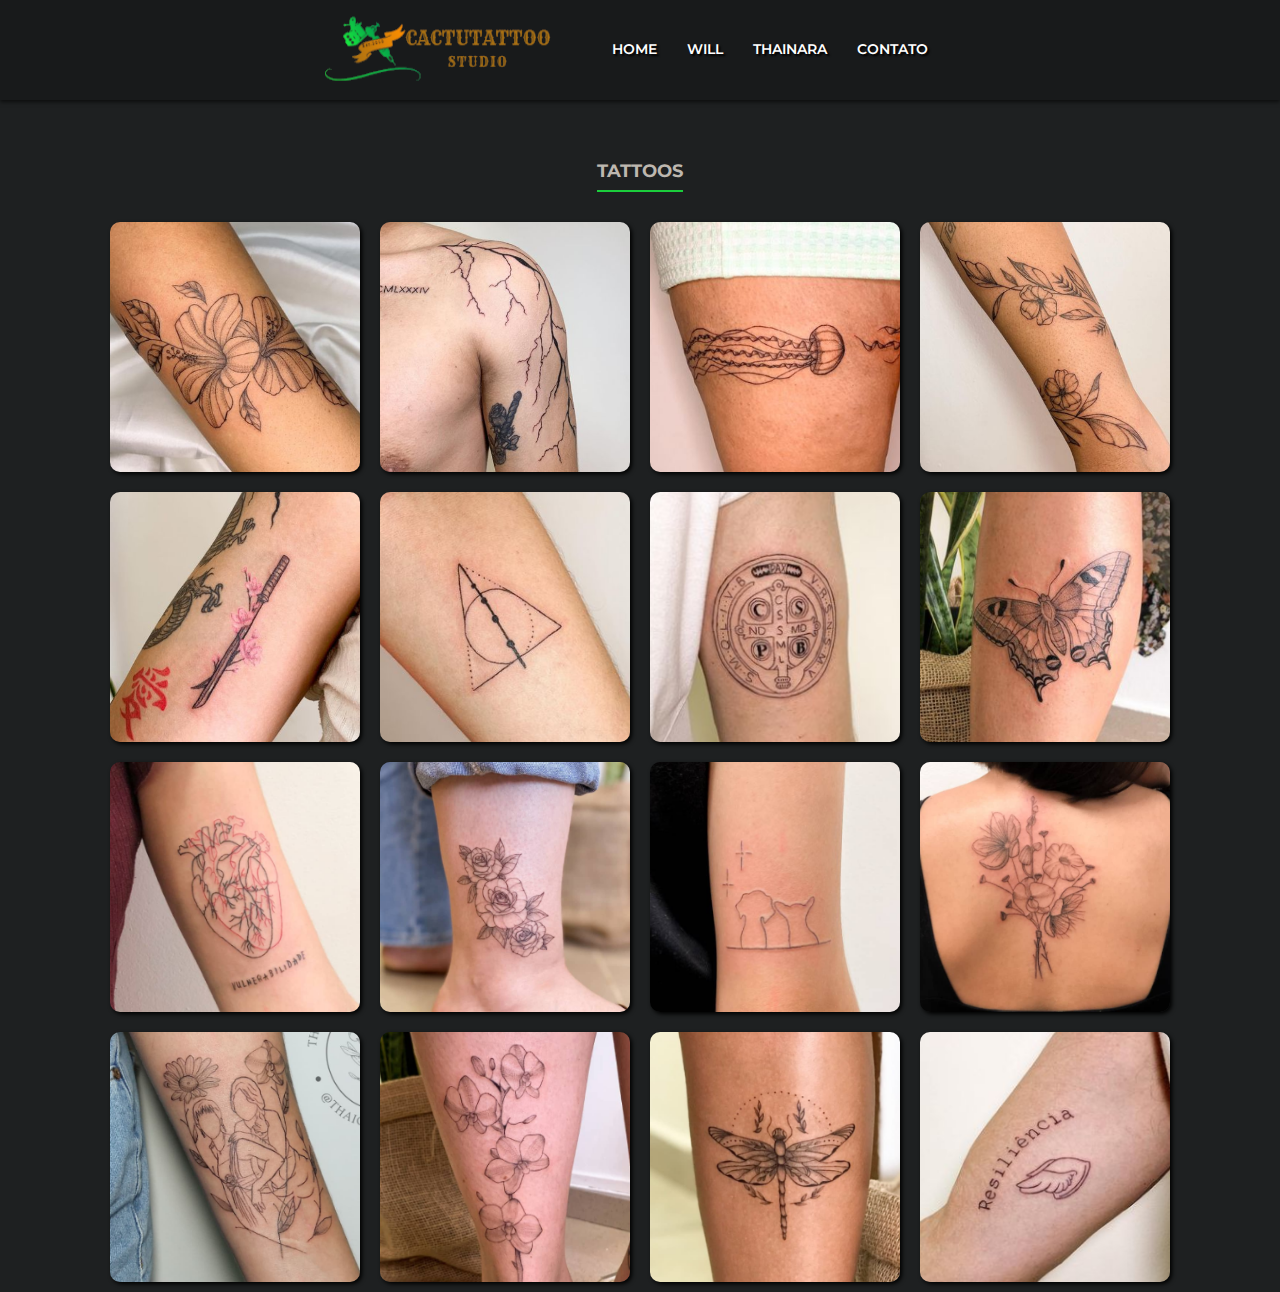
<file: assets/view/piercing.html>
<!DOCTYPE html>
<html lang="pt-br">
<head>
    <meta charset="UTF-8">
    <meta http-equiv="X-UA-Compatible" content="IE=edge">
    <meta name="viewport" content="width=device-width, initial-scale=1.0">
    <link href="https://fonts.googleapis.com/css2?family=Montserrat:wght@200;400;600;700&display=swap" rel="stylesheet">
    <link href="https://fonts.googleapis.com/css2?family=Beau+Rivage&display=swap" rel="stylesheet">
    <link href="https://fonts.googleapis.com/css2?family=Lora:ital,wght@1,600&family=Montserrat:wght@700&display=swap" rel="stylesheet">
    <link rel="shortcut icon" href="/assets/img/favicon.ico" type="image/x-icon">
    <link rel="stylesheet" href="../style/pages.css">
    <script src="/assets/controller/menu.js"></script>
    <title>Cactutattoo Studio: Thainara Tattoos</title>
</head>
<body>
    <header>
        <div class="container">
            <div class="logo">
                <a href="#">
                    <picture>
                        <source media="(max-width: )" srcset="">
                        <img src="../img/logo.png" alt="Logo">
                    </picture>
                </a>
            </div>
            <div class="menu">
                <img class="menu_open" src="/assets/img/menu.png" alt="">
                <nav>
                    <ul>
                        <li><a href="../../index.html">home</a></li>
                        <li><a href="/assets/view/tattoo.html">will</a></li>
                        <li><a href="#">thainara</a></li>
                        <li><a href="https://wa.me/556292134966" target="_blank">contato</a></li>
                    </ul>
                </nav>
            </div>
        </div>
    </header>
    <main>
        <section class="galeria">
            <div class="container">
                <div class="widget-title">
                    <div class="widget-title-text">tattoos</div>
                    <div class="widget-title-bar"></div>
                </div>
                <div class="area_fotos">
                    <div class="foto pg_ft1"></div>
                    <div class="foto pg_ft2"></div>
                    <div class="foto pg_ft3"></div>
                    <div class="foto pg_ft4"></div>
                </div>
                <div class="area_fotos">
                    <div class="foto pg_ft5"></div>
                    <div class="foto pg_ft6"></div>
                    <div class="foto pg_ft7"></div>
                    <div class="foto pg_ft8"></div>
                </div>
                <div class="area_fotos">
                    <div class="foto pg_ft9"></div>
                    <div class="foto pg_ft10"></div>
                    <div class="foto pg_ft11"></div>
                    <div class="foto pg_ft12"></div>
                </div>
                <div class="area_fotos">
                    <div class="foto pg_ft13"></div>
                    <div class="foto pg_ft14"></div>
                    <div class="foto pg_ft15"></div>
                    <div class="foto pg_ft16"></div>
                </div>
            </div>
        </section>
    </main>
</body>
</html>
</file>
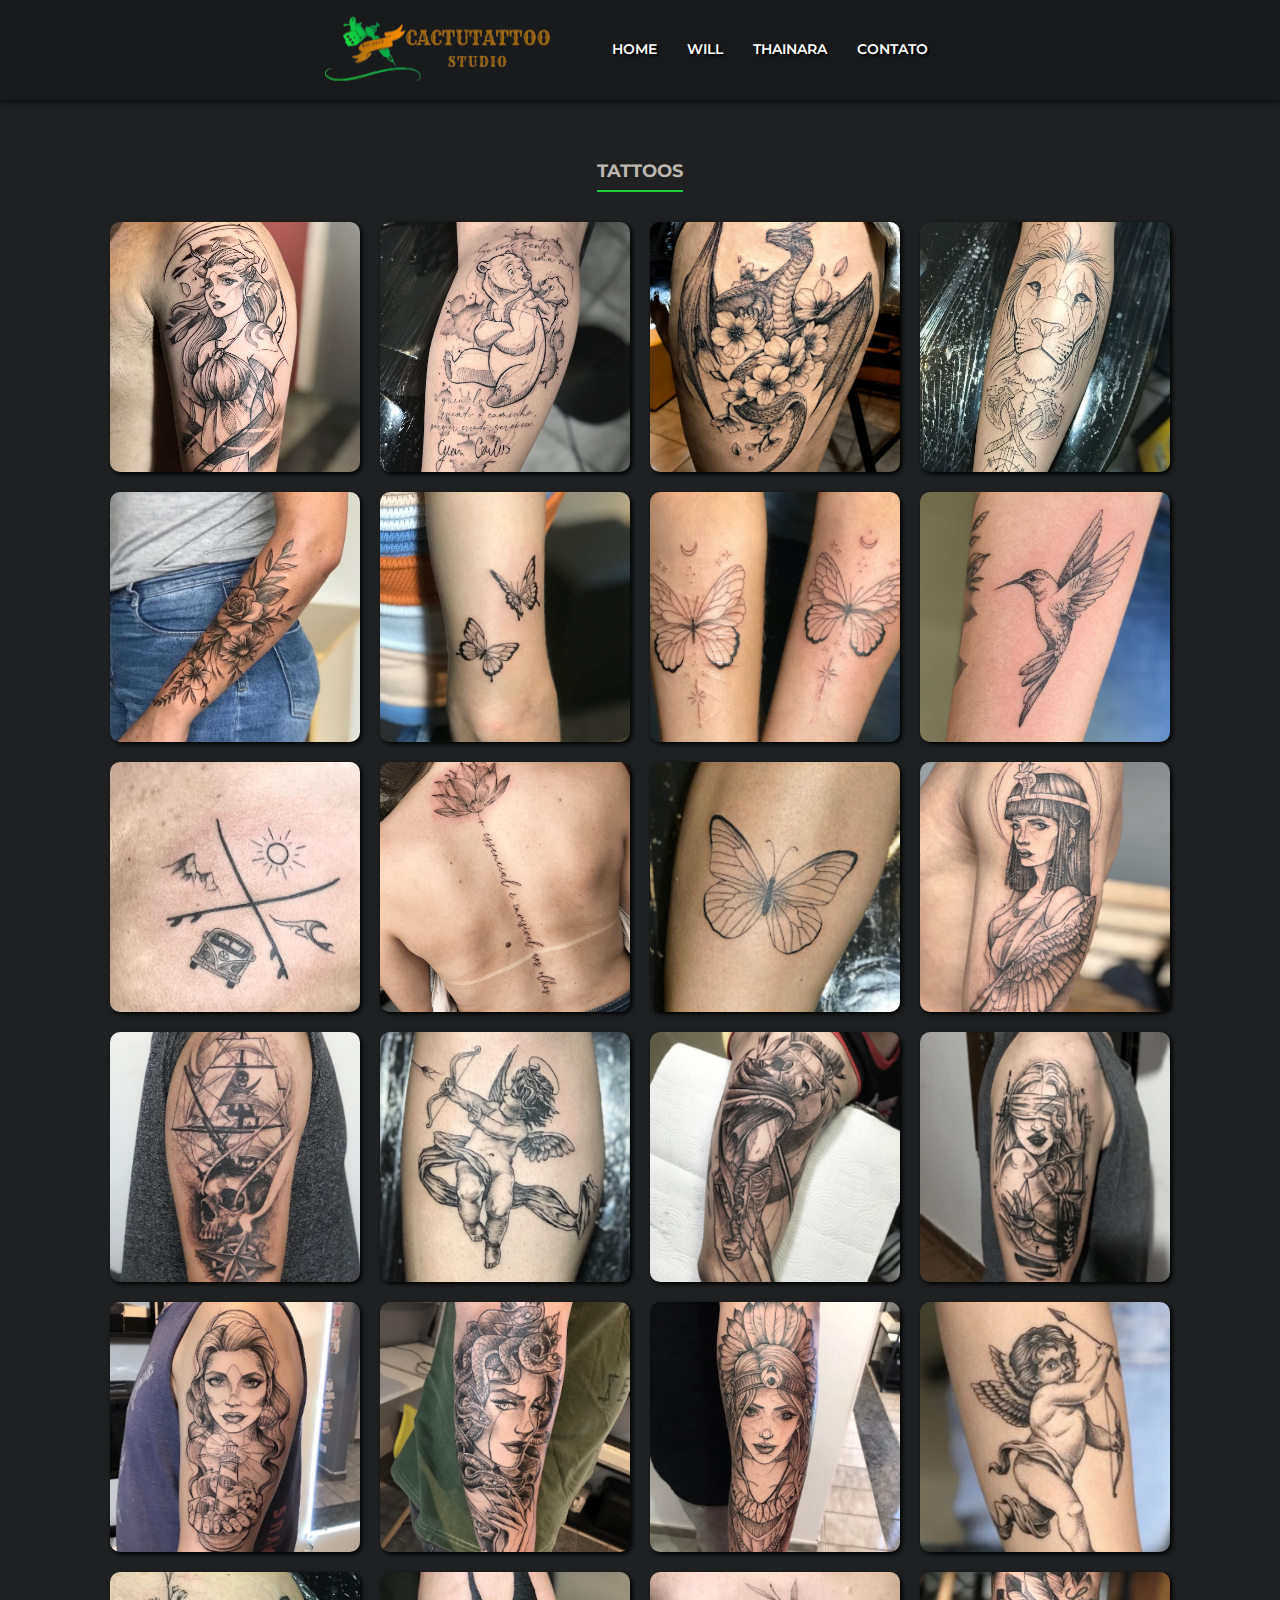
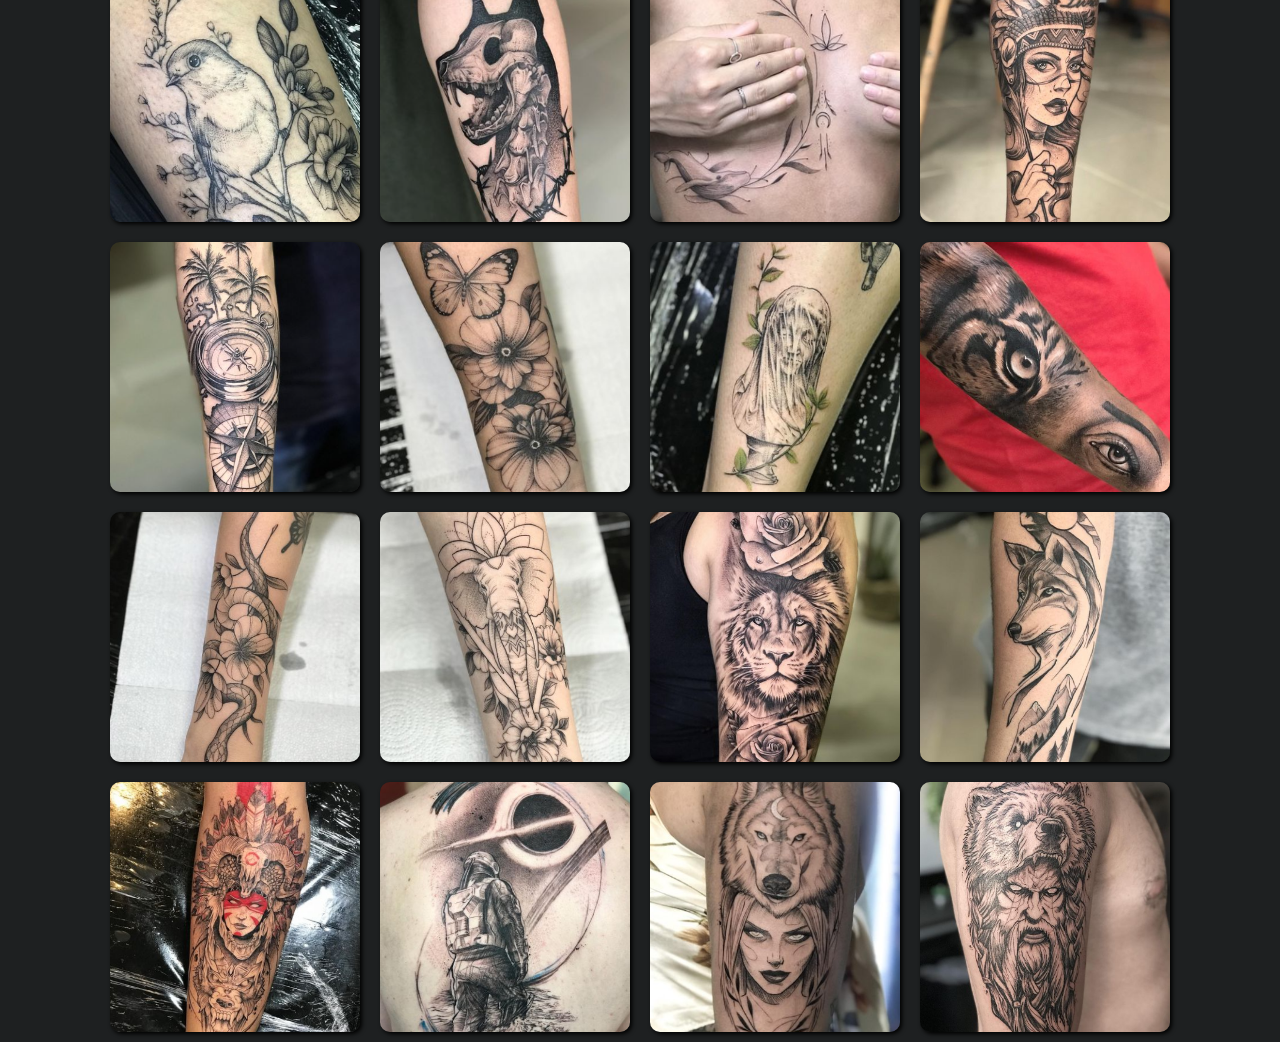
<file: assets/view/tattoo.html>
<!DOCTYPE html>
<html lang="pt-br">
<head>
    <meta charset="UTF-8">
    <meta http-equiv="X-UA-Compatible" content="IE=edge">
    <meta name="viewport" content="width=device-width, initial-scale=1.0">
    <link href="https://fonts.googleapis.com/css2?family=Montserrat:wght@200;400;600;700&display=swap" rel="stylesheet">
    <link href="https://fonts.googleapis.com/css2?family=Beau+Rivage&display=swap" rel="stylesheet">
    <link href="https://fonts.googleapis.com/css2?family=Lora:ital,wght@1,600&family=Montserrat:wght@700&display=swap" rel="stylesheet">
    <link rel="shortcut icon" href="/assets/img/favicon.ico" type="image/x-icon">
    <link rel="stylesheet" href="../style/pages.css">
    <script src="/assets/controller/menu.js"></script>
    <title>Cactutattoo Studio: Will Tattos</title>
</head>
<body>
    <header>
        <div class="container">
            <div class="logo">
                <a href="#">
                    <picture>
                        <source media="(max-width: )" srcset="">
                        <img src="../img/logo.png" alt="Logo">
                    </picture>
                </a>
            </div>
            <div class="menu">
                <img class="menu_open" src="/assets/img/menu.png" alt="">
                <nav>
                    <ul>
                        <li><a href="../../index.html">home</a></li>
                        <li><a href="#">will</a></li>
                        <li><a href="/assets/view/piercing.html">thainara</a></li>
                        <li><a href="https://wa.me/556484323065" target="_blank">contato</a></li>
                    </ul>
                </nav>
            </div>
        </div>
    </header>
    <main>
        <section class="galeria">
            <div class="container">
                <div class="widget-title">
                    <div class="widget-title-text">tattoos</div>
                    <div class="widget-title-bar"></div>
                </div>
                <div class="area_fotos">
                    <div class="foto tattoo_ft1"></div>
                    <div class="foto tattoo_ft2"></div>
                    <div class="foto tattoo_ft3"></div>
                    <div class="foto tattoo_ft4"></div>
                </div>
                <div class="area_fotos">
                    <div class="foto tattoo_ft5"></div>
                    <div class="foto tattoo_ft6"></div>
                    <div class="foto tattoo_ft7"></div>
                    <div class="foto tattoo_ft8"></div>
                </div>
                <div class="area_fotos">
                    <div class="foto tattoo_ft9"></div>
                    <div class="foto tattoo_ft10"></div>
                    <div class="foto tattoo_ft11"></div>
                    <div class="foto tattoo_ft12"></div>
                </div>
                <div class="area_fotos">
                    <div class="foto tattoo_ft13"></div>
                    <div class="foto tattoo_ft14"></div>
                    <div class="foto tattoo_ft15"></div>
                    <div class="foto tattoo_ft16"></div>
                </div>
                <div class="area_fotos">
                    <div class="foto tattoo_ft17"></div>
                    <div class="foto tattoo_ft18"></div>
                    <div class="foto tattoo_ft19"></div>
                    <div class="foto tattoo_ft20"></div>
                </div>
                <div class="area_fotos">
                    <div class="foto tattoo_ft21"></div>
                    <div class="foto tattoo_ft22"></div>
                    <div class="foto tattoo_ft23"></div>
                    <div class="foto tattoo_ft24"></div>
                </div>
                <div class="area_fotos">
                    <div class="foto tattoo_ft25"></div>
                    <div class="foto tattoo_ft26"></div>
                    <div class="foto tattoo_ft27"></div>
                    <div class="foto tattoo_ft28"></div>
                </div>
                <div class="area_fotos">
                    <div class="foto tattoo_ft29"></div>
                    <div class="foto tattoo_ft30"></div>
                    <div class="foto tattoo_ft31"></div>
                    <div class="foto tattoo_ft32"></div>
                </div>
                <div class="area_fotos">
                    <div class="foto tattoo_ft33"></div>
                    <div class="foto tattoo_ft34"></div>
                    <div class="foto tattoo_ft35"></div>
                    <div class="foto tattoo_ft36"></div>
                </div>
            </div>
        </section>
    </main>
</body>
</html>
</file>
<file: assets/style/pages.css>
@import url('/assets/style/home.css');

.galeria {
    display: flex;
    justify-content: center;
    align-items: center;

    margin-top: 30px;
}
.area_fotos{
    display: flex;
    flex: 1;
}

.area_fotos .foto{
    width: 250px;
    height: 250px;
    background-position: center;
    background-size: cover;
    margin: 10px;
    border-radius: 10px;
    box-shadow: 2px 2px 4px black;
    overflow: hidden;

    -moz-transition: all 0.5s;
    -webkit-transition: all 0.5s;
    transition: all 0.5s;
}
.area_fotos .foto:hover{
    -moz-transform: scale(1.2);
    -webkit-transform: scale(1.2);
    transform: scale(1.2);
}

/*fotos tattoo*/

.tattoo_ft1{
    background-image: url('../img/banner/principal/bn_tattoo.png');
}
.tattoo_ft2{
    background-image: url('../img/banner/principal/bn_tattoo_2.png');
}
.tattoo_ft3{
    background-image: url('../img/banner/principal/bn_tattoo_3.png');
}
.tattoo_ft4{
    background-image: url('../img/banner/principal/bn_tattoo_4.png');
}
.tattoo_ft5{
    background-image: url('../img/banner/principal/bn_tattoo_5.png');
}
.tattoo_ft6{
    background-image: url('../img/banner/principal/bn_tattoo_6.png');
}
.tattoo_ft7{
    background-image: url('../img/banner/principal/bn_tattoo_7.png');
}
.tattoo_ft8{
    background-image: url('../img/banner/principal/bn_tattoo_8.png');
}
.tattoo_ft9{
    background-image: url('../img/banner/principal/bn_tattoo_9.png');
}
.tattoo_ft10{
    background-image: url('../img/banner/principal/bn_tattoo_10.png');
}
.tattoo_ft11{
    background-image: url('../img/banner/principal/bn_tattoo_11.png');
}
.tattoo_ft12{
    background-image: url('../img/banner/principal/bn_tattoo_12.png');
}
.tattoo_ft13{
    background-image: url('../img/banner/principal/bn_tattoo_13.png');
}
.tattoo_ft14{
    background-image: url('../img/banner/principal/bn_tattoo_14.png');
}
.tattoo_ft15{
    background-image: url('../img/banner/principal/bn_tattoo_15.png');
}
.tattoo_ft16{
    background-image: url('../img/banner/principal/bn_tattoo_16.png');
}
.tattoo_ft17{
    background-image: url('../img/banner/principal/bn_tattoo_17.png');
}
.tattoo_ft18{
    background-image: url('../img/banner/principal/bn_tattoo_18.png');
}
.tattoo_ft19{
    background-image: url('../img/banner/principal/bn_tattoo_19.png');
}
.tattoo_ft20{
    background-image: url('../img/banner/principal/bn_tattoo_20.png');
}
.tattoo_ft21{
    background-image: url('../img/banner/principal/bn_tattoo_21.png');
}
.tattoo_ft22{
    background-image: url('../img/banner/principal/bn_tattoo_22.png');
}
.tattoo_ft23{
    background-image: url('../img/banner/principal/bn_tattoo_23.png');
}
.tattoo_ft24{
    background-image: url('../img/banner/principal/bn_tattoo_24.png');
}
.tattoo_ft25{
    background-image: url('../img/banner/principal/bn_tattoo_25.png');
}
.tattoo_ft26{
    background-image: url('../img/banner/principal/bn_tattoo_26.png');
}
.tattoo_ft27{
    background-image: url('../img/banner/principal/bn_tattoo_27.png');
}
.tattoo_ft28{
    background-image: url('../img/banner/principal/bn_tattoo_28.png');
}
.tattoo_ft29{
    background-image: url('../img/banner/principal/bn_tattoo_29.png');
}
.tattoo_ft30{
    background-image: url('../img/banner/principal/bn_tattoo_30.png');
}
.tattoo_ft31{
    background-image: url('../img/banner/principal/bn_tattoo_31.png');
}
.tattoo_ft32{
    background-image: url('../img/banner/principal/bn_tattoo_32.png');
}
.tattoo_ft33{
    background-image: url('../img/banner/principal/bn_tattoo_33.png');
}
.tattoo_ft34{
    background-image: url('../img/banner/principal/bn_tattoo_34.png');
}
.tattoo_ft35{
    background-image: url('../img/banner/principal/bn_tattoo_35.png');
}
.tattoo_ft36{
    background-image: url('../img/banner/principal/bn_tattoo_36.png');
}

/*fotos piercing*/

.pg_ft1{
    background-image: url('../img/banner/thainara/bn_tt.png');
}
.pg_ft2{
    background-image: url('../img/banner/thainara/bn_tt_2.png');
}
.pg_ft3{
    background-image: url('../img/banner/thainara/bn_tt_3.png');
}
.pg_ft4{
    background-image: url('../img/banner/thainara/bn_tt_4.png');
}
.pg_ft5{
    background-image: url('../img/banner/thainara/bn_tt_5.png');
}
.pg_ft6{
    background-image: url('../img/banner/thainara/bn_tt_6.png');
}
.pg_ft7{
    background-image: url('../img/banner/thainara/bn_tt_7.png');
}
.pg_ft8{
    background-image: url('../img/banner/thainara/bn_tt_8.png');
}
.pg_ft9{
    background-image: url('../img/banner/thainara/bn_tt_9.png');
}
.pg_ft10{
    background-image: url('../img/banner/thainara/bn_tt_10.png');
}
.pg_ft11{
    background-image: url('../img/banner/thainara/bn_tt_11.png');
}
.pg_ft12{
    background-image: url('../img/banner/thainara/bn_tt_12.png');
}
.pg_ft13{
    background-image: url('../img/banner/thainara/bn_tt_13.png');
}
.pg_ft14{
    background-image: url('../img/banner/thainara/bn_tt_14.png');
}
.pg_ft15{
    background-image: url('../img/banner/thainara/bn_tt_15.png');
}
.pg_ft16{
    background-image: url('../img/banner/thainara/bn_tt_16.png');
}

/*responsividade tablets*/

@media (max-width: 800px){
    .area_fotos{
        flex-wrap: wrap;
        justify-content: center;
    }

}

@media (max-width: 643px){
    .area_fotos{
        flex-direction: column;
    }
}


/*teste cor
heaser : #272727
principal : #17E83F
sec : #A97011*/
</file>
